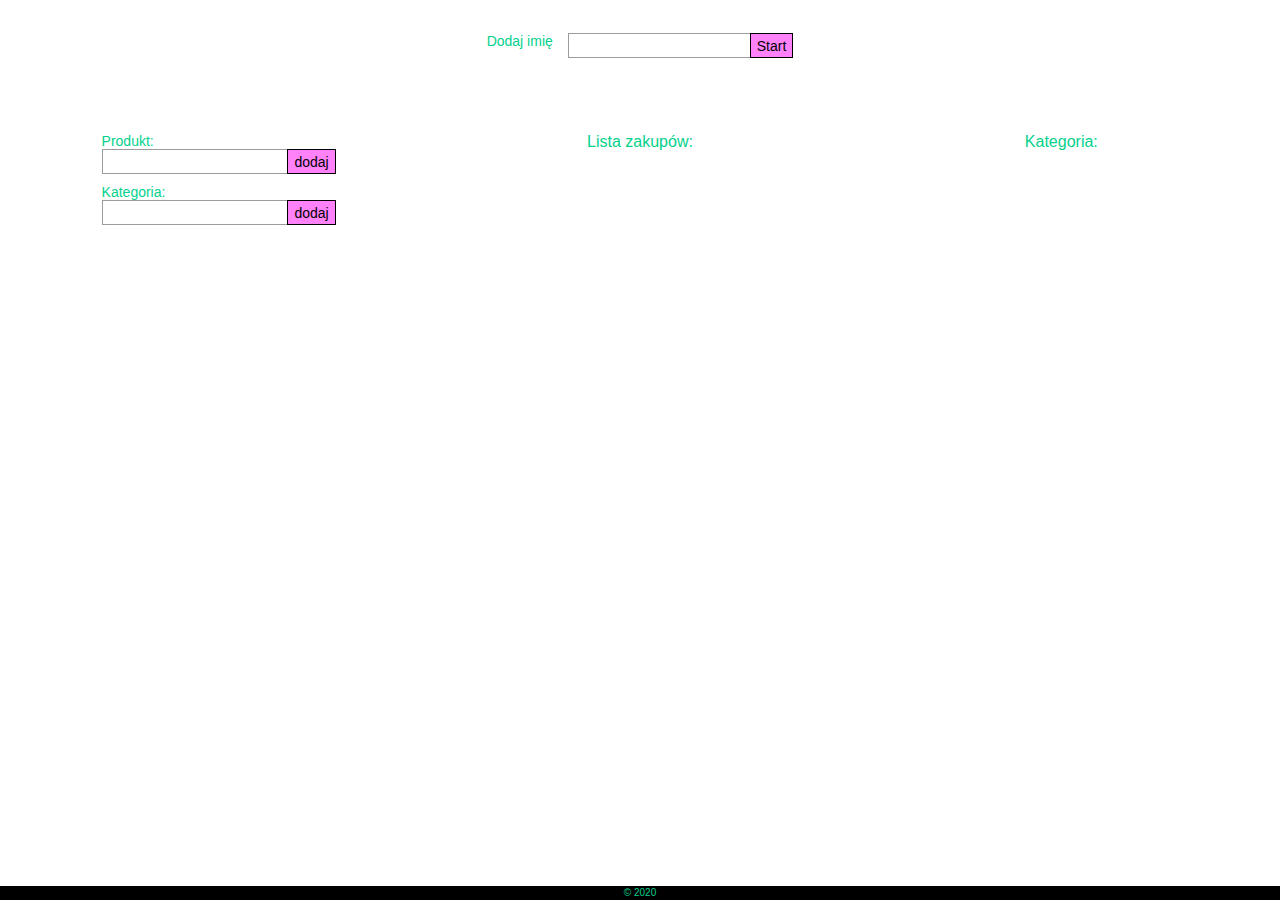
<file: JS-Add/index.html>
<!DOCTYPE html>
<html lang="en">

<head>
    <meta charset="UTF-8">
    <meta name="viewport" content="width=device-width, initial-scale=1.0">
    <meta http-equiv="X-UA-Compatible" content="ie=edge">
    <link rel="stylesheet" href="style.css">
    <title>Java Script To do add</title>
</head>

<body>
    <header>
        <div class="hero">
            <label for="name-field">Dodaj imię</label><input type="text" id="name-field">
            <button id="add-name-btn">Start</button>
        </div>
        <h1 id="name-display"></h1>
    </header>
    <section>
        <div class="col col-1">
            <div class="box-button">
                <label for="products">Produkt:</label>
                <br />
                <input type="text" id="products">
                <button id="add-product-btn">dodaj</button>
            </div>
            <div class="box-button">
                <label for="categories">Kategoria:</label>
                <br />
                <input type="text" id="categories">
                <button id="add-category-btn">dodaj</button>
            </div>
        </div>
        <div class="col col-2">
            <h2>Lista zakupów:</h2>
            <ol class="product-list">
            </ol>
        </div>
        <div class="col col-2">
            <h2>Kategoria:</h2>
            <ol class="category-list">
            </ol>
        </div>
    </section>
    <script src="app.js"></script>
    <footer> &copy; 2020</footer>
</body>

</html>
</file>
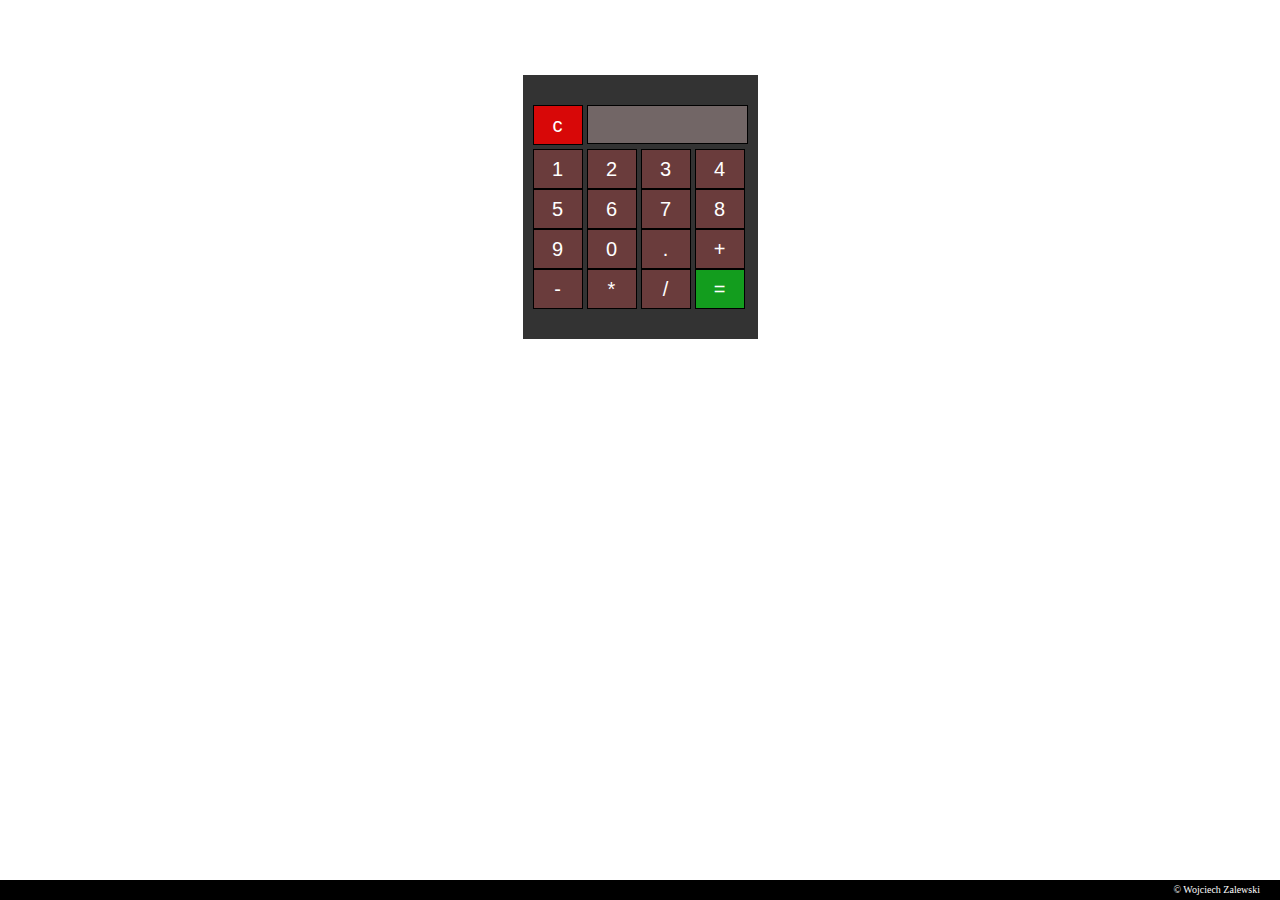
<file: JS-Calculator/index.html>
<!DOCTYPE html>
<html>

<head>
    <meta charset="utf-8">
    <title>JavaScript Calculator</title>
    <link rel="stylesheet" href="css/style.css">
</head>

<body>
    <div class="container">
        <input type="button" class="calculator-items" id="clear-button" value="c" onclick="clearItem()">
        <input id="display" type="text">
        <input type="button" class="calculator-items" value="1" onclick="getItem(1)">
        <input type="button" class="calculator-items" value="2" onclick="getItem(2)">
        <input type="button" class="calculator-items" value="3" onclick="getItem(3)">
        <input type="button" class="calculator-items" value="4" onclick="getItem(4)">
        <input type="button" class="calculator-items" value="5" onclick="getItem(5)">
        <input type="button" class="calculator-items" value="6" onclick="getItem(6)">
        <input type="button" class="calculator-items" value="7" onclick="getItem(7)">
        <input type="button" class="calculator-items" value="8" onclick="getItem(8)">
        <input type="button" class="calculator-items" value="9" onclick="getItem(9)">
        <input type="button" class="calculator-items" value="0" onclick="getItem(0)">
        <input type="button" class="calculator-items" value="." onclick="getItem('.')">
        <input type="button" class="calculator-items" value="+" onclick="getItem('+')">
        <input type="button" class="calculator-items" value="-" onclick="getItem('-')">
        <input type="button" class="calculator-items" value="*" onclick="getItem('*')">
        <input type="button" class="calculator-items" value="/" onclick="getItem('/')">
        <input type="button" class="calculator-items" id="result-button" value="=" onclick="showResult()">
    </div>
    <footer>&copy; Wojciech Zalewski</footer>
    <script src="js/main.js"></script>
</body>

</html>
</file>
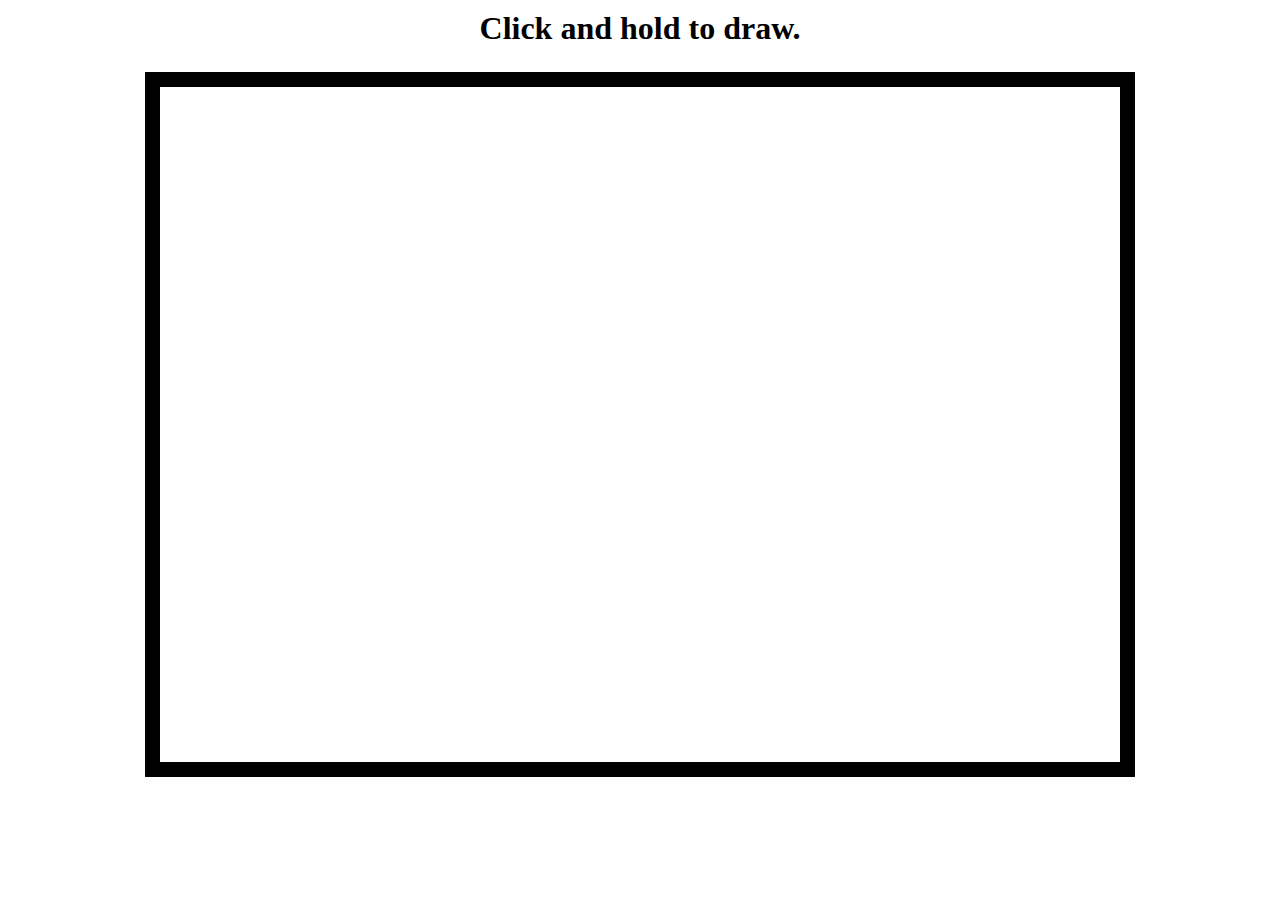
<file: JS-Canvas-Draw/index.html>
<!DOCTYPE html>
    <html lang="en">

    <head>
        <meta charset="UTF-8">
        <meta name="viewport" content="width=device-width, initial-scale=1.0">
        <meta http-equiv="X-UA-Compatible" content="ie=edge">
        <link rel="stylesheet" href="style.css">
        <title>Canvas Draw</title>
    </head>

    <body>
        <h1>Click and hold to draw.</h1>
        <canvas id="draw" width="800" height="800"></canvas>
        <script src="main.js"></script>
    </body>

    </html>
</file>
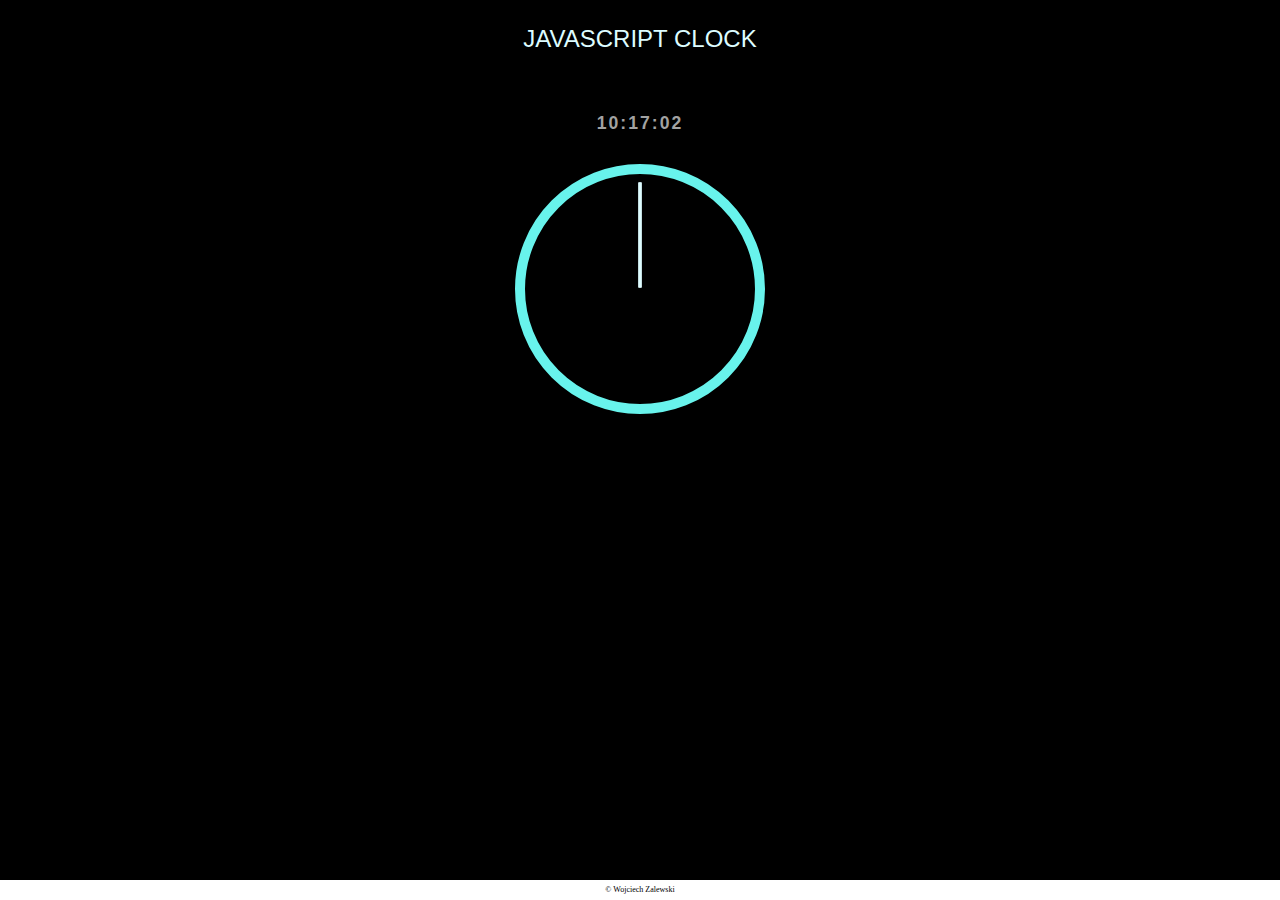
<file: JS-Clock/index.html>
<!DOCTYPE html>
<html lang="en">

<head>
    <meta charset="UTF-8">
    <meta name="viewport" content="width=device-width, initial-scale=1.0">
    <meta http-equiv="X-UA-Compatible" content="ie=edge">
    <title>JavaScript Clock</title>
    <link rel="stylesheet" href="style.css">
</head>

<body onload="startTime()">
    <h1>JavaScript clock</h1>
    <p id="time"></p>
    <div class="clock">
        <div class="clock-face">
            <div class="hand hour-hand"></div>
            <div class="hand min-hand"></div>
            <div class="hand second-hand"></div>
        </div>
    </div>
    <footer>&copy; Wojciech Zalewski</footer>
    <script src="main.js"></script>
</body>

</html>
</file>
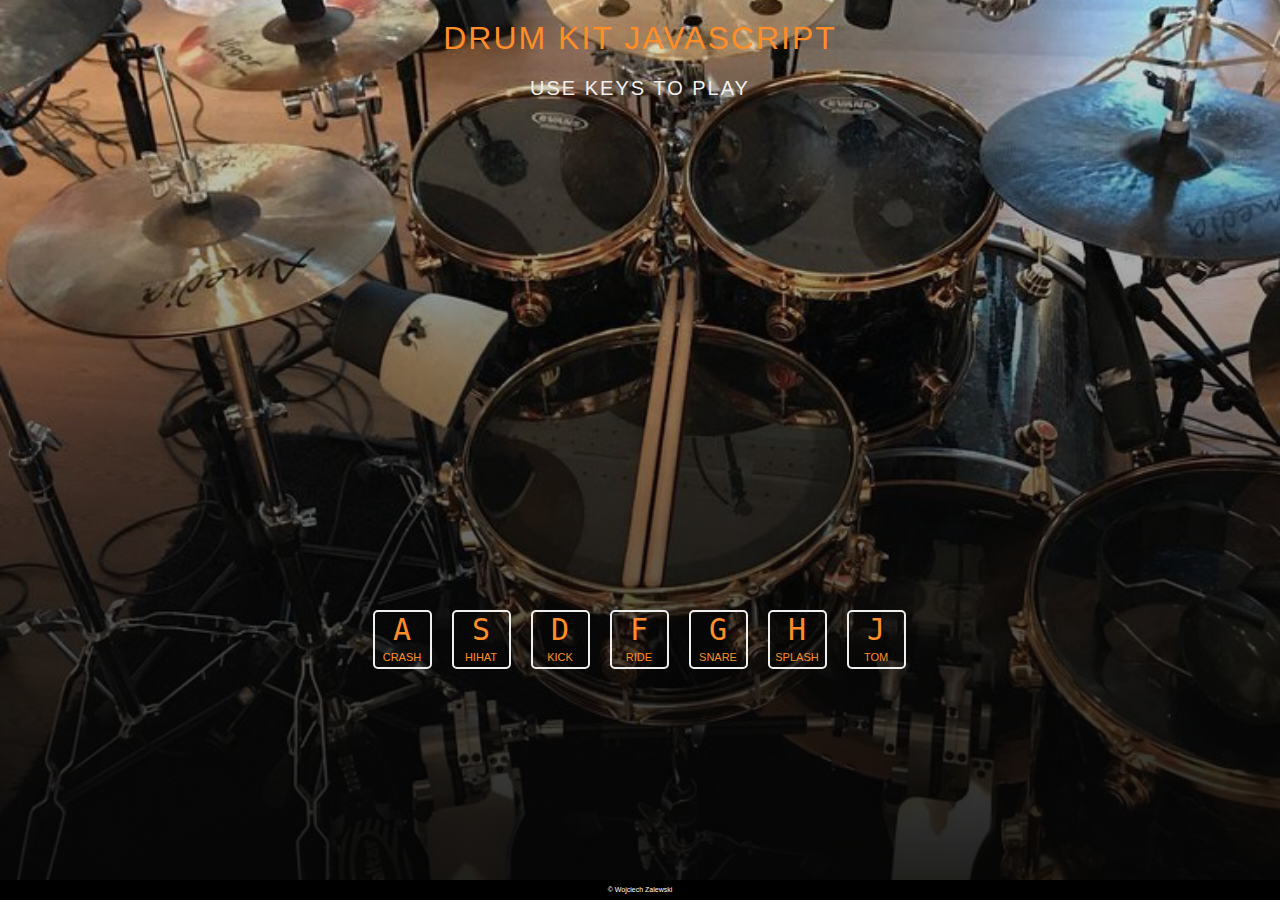
<file: JS-Drum-kit/index.html>
<!DOCTYPE html>
<html lang="en">

<head>
    <meta charset="UTF-8">
    <meta name="viewport" content="width=device-width, initial-scale=1.0">
    <meta http-equiv="X-UA-Compatible" content="ie=edge">
    <title>JavaScript Drum kit</title>
    <link rel="stylesheet" href="styles/style.css">
</head>

<body>
    <h1>Drum Kit JavaScript</h1>
    <h2>use keys to play</h2>
    <div class="keys">
        <div data-key="65" class="key">
            <kbd class="letter">A</kbd>
            <span class="sound">crash</span>
        </div>
        <div data-key="83" class="key">
            <kbd class="letter">S</kbd>
            <span class="sound">hihat</span>
        </div>
        <div data-key="68" class="key">
            <kbd class="letter">D</kbd>
            <span class="sound">kick</span>
        </div>
        <div data-key="70" class="key">
            <kbd class="letter">F</kbd>
            <span class="sound">ride</span>
        </div>
        <div data-key="71" class="key">
            <kbd class="letter">G</kbd>
            <span class="sound">snare</span>
        </div>
        <div data-key="72" class="key">
            <kbd class="letter">H</kbd>
            <span class="sound">splash</span>
        </div>
        <div data-key="74" class="key">
            <kbd class="letter">J</kbd>
            <span class="sound">tom</span>
        </div>
    </div>
    <audio data-key="65" src="sounds/crash.mp3"></audio>
    <audio data-key="83" src="sounds/hihat.mp3"></audio>
    <audio data-key="68" src="sounds/kick.mp3"></audio>
    <audio data-key="70" src="sounds/ride.mp3"></audio>
    <audio data-key="71" src="sounds/snare.mp3"></audio>
    <audio data-key="72" src="sounds/splash.mp3"></audio>
    <audio data-key="74" src="sounds/tom.mp3"></audio>
    <footer>&copy; Wojciech Zalewski</footer>
    <script src="main.js"></script>
</body>

</html>
</file>
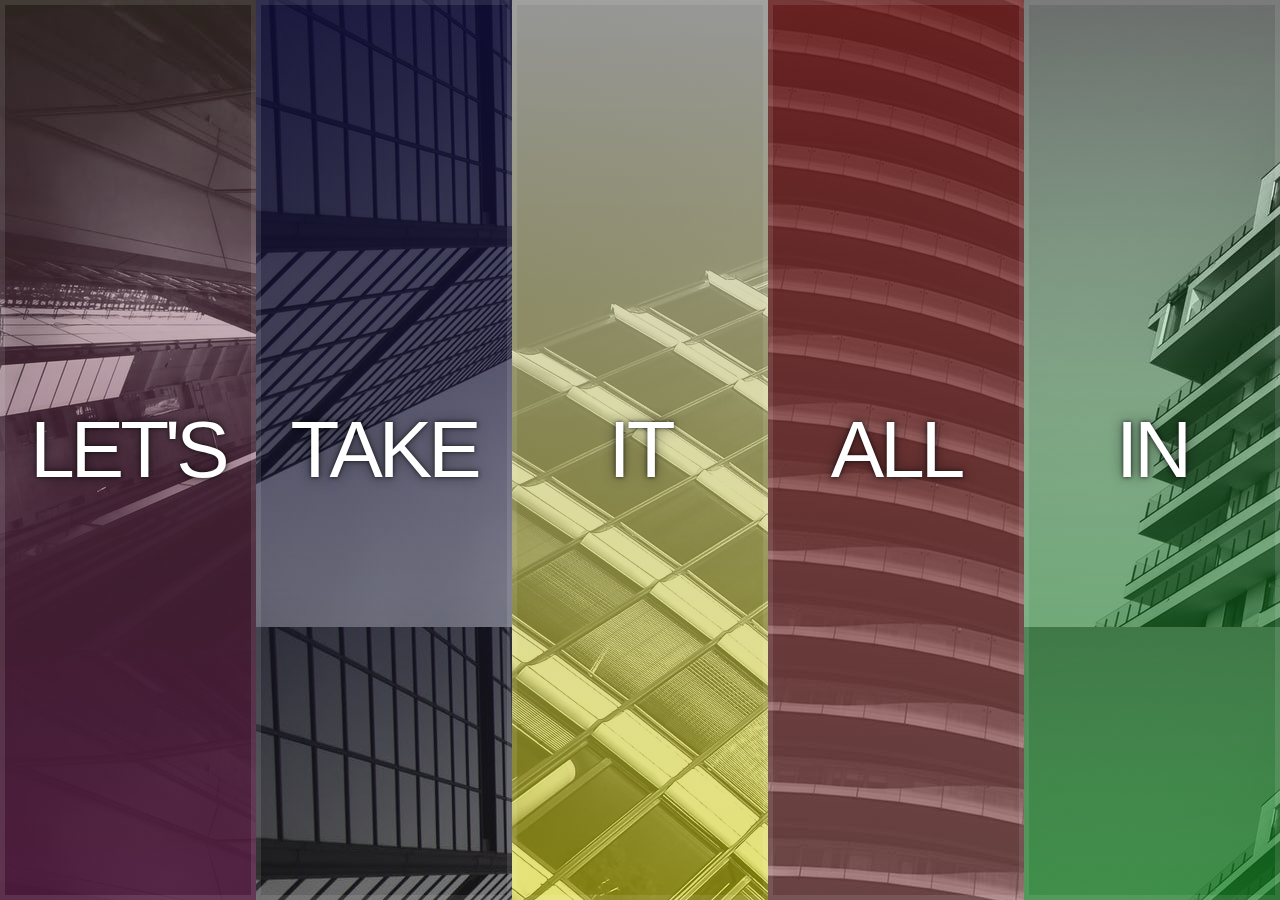
<file: JS-Panels/index.html>
<!DOCTYPE html>
 <html lang="en">

 <head>
     <meta charset="UTF-8">
     <meta name="viewport" content="width=device-width, initial-scale=1.0">
     <meta http-equiv="X-UA-Compatible" content="ie=edge">
     <title>JavaScript Panels</title>
     <link rel="stylesheet" href="style.css">
 </head>

 <body>
     <div class="panels">
         <div class="panel panel1">
             <p>Hey</p>
             <p>Let's</p>
             <p>Dance</p>
         </div>
         <div class="panel panel2">
             <p>Give</p>
             <p>Take</p>
             <p>Receive</p>
         </div>
         <div class="panel panel3">
             <p>Experience</p>
             <p>It</p>
             <p>Today</p>
         </div>
         <div class="panel panel4">
             <p>Give</p>
             <p>All</p>
             <p>You can</p>
         </div>
         <div class="panel panel5">
             <p>Life</p>
             <p>In</p>
             <p>Motion</p>
         </div>
     </div>
     <script src="main.js"></script>
 </body>

 </html>
</file>
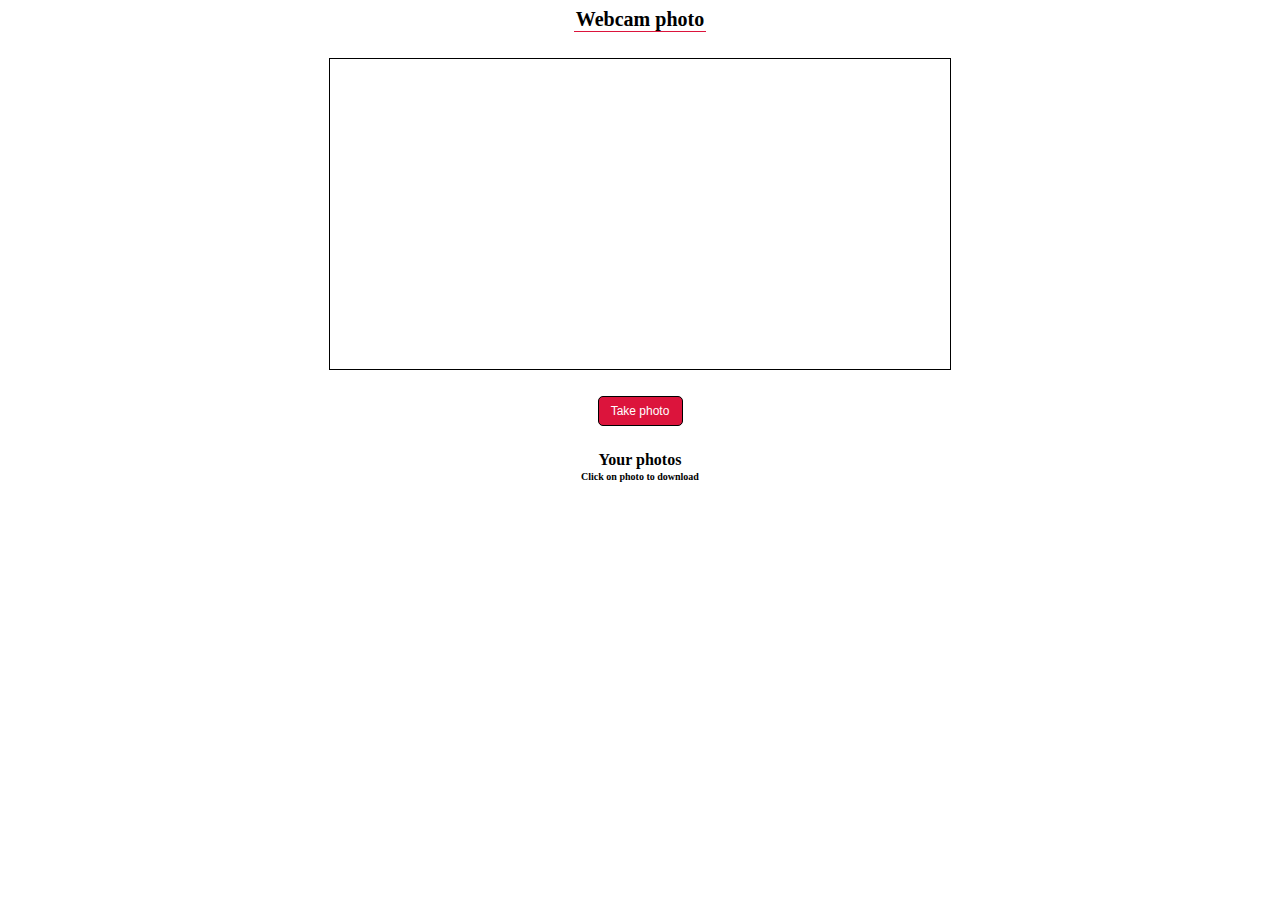
<file: JS-Photo-webcam/index.html>
<!DOCTYPE html>
<html lang="en">

<head>
    <meta charset="UTF-8">
    <meta name="viewport" content="width=device-width, initial-scale=1.0">
    <meta http-equiv="X-UA-Compatible" content="ie=edge">
    <title>JS-Webcam-photo</title>
    <link rel="stylesheet" href="style.css">
</head>

<body>
    <div class="header-box">
        <h1>Webcam photo</h1>
        <div class="underline"></div>
    </div>
    <div class="photobooth">
        <div class="video-row">
            <canvas class="photo"></canvas>
            <video class="player"></video>
        </div>
        <class class="control-row">
            <button onclick="takePhoto()">Take photo</button>
        </class>
        <h2>Your photos</h2>
        <h3>Click on photo to download</h3>
        <div class="strip"></div>
    </div>
    <script src="main.js"></script>
</body>

</html>
</file>
<file: JS-Add/style.css>
* {
    font-weight: 300;
    font-size: 14px;
}

body {
    background-color: #fff;
    color: #03d18d;
    font-family: sans-serif;
}

section {
    width: 100%;
    height: 400px;
    display: flex;
}

h1 {
    text-align: center;
    color: #964893;
    font-weight: 500;
    font-size: 1.2rem;
}

h2 {
    text-align: center;
    font-size: 16px;
    margin-top: 0px;
}

ul {
    list-style: none;
}

header {
    height: 75px;
    padding: 25px;
}

input {
    border: 1px solid #00000063;
    height: 20.5px;
}

label {
    font-size: 14px;
    margin-right: 15px;
}

button {
    background-color: #ff82fa;
    cursor: pointer;
    height: 25px;
    border: 1px solid #000;
    margin-left: -5px;
}

.hero {
    display: flex;
    justify-content: center;
}

.col {
    width: 50%;
    height: auto;
    display: flex;
    flex-direction: column;
    align-items: center;
}

.box-button {
    margin-bottom: 10px;
}

.product-list {
    display: flex;
    flex-direction: column;
}

.product-list-row {
    display: flex;
    flex-direction: row;
}

.remove-button {
    margin-left: 15px;
    background-color: #d10349;
    transform: translate(90px, -20px);
}

footer {
    position: fixed;
    width: 100%;
    font-size: 10px;
    text-align: center;
    background-color: #000;
    bottom: 0px;
    left: 0px;
    height: 14px;
    line-height: 14px;
}

@media (max-width: 768px) {
    * {
        font-size: 10px !important;
    }

    #name-field {
        width: 25%;
    }

    #add-name-btn {
        height: 14px;
        transform: translateY(0px);
    }

    input {
        height: 10px;
        width: 45%;
    }

    button {
        height: 13px;
        margin-left: -3px;
        transform: translateY(1px);
    }
}
</file>
<file: JS-Calculator/css/style.css>
body {
    display: flex;
    justify-content: center;
    align-items: center;
    margin-top: 75px;
}

.container {
    width: 215px;
    padding: 30px 10px 30px 10px;
    background-color: #333333;
}

.calculator-items {
    width: 50px;
    height: 40px;
    font-size: 20px;
    background-color: rgba(154, 68, 68, 0.53);
    color: #fff;
    border: 1px solid #000;
}

.calculator-items:focus {
    outline: 0;
    border: 2px solid #000;
}

#display {
    width: 155px;
    height: 35px;
    margin-bottom: 5px;
    background-color: rgba(250, 211, 211, 0.32);
    border: 1px solid #000;
    color: #fff;
    font-size: 22px;
    text-align: right;
}

#clear-button {
    background-color: rgba(250, 0, 0, 0.83);
}

#result-button {
    background-color: rgba(0, 222, 17, 0.62);
}

footer {
    width: 100%;
    height: 20px;
    background-color: #000;
    position: absolute;
    bottom: 0px;
    color: #fff;
    font-size: 10px;
    right:0px;
    font-family: 'sans-serif';
    text-align: right;
    padding-right:20px;
    line-height: 20px;
}
</file>
<file: JS-Canvas-Draw/style.css>
html,
body {
    margin: 0px;
    padding: 0px;
    width: 100%;
    height: 100%;
    display: flex;
    flex-direction: column;
    align-items: center;
}

h1 {
    margin: 10px auto 25px auto;
    text-align: center;
    font-family: cursive;
}

canvas {
    width: 75%;
    height: 75%;
    border: 15px solid #000;
}
</file>
<file: JS-Clock/style.css>
body {
    margin: 0px;
    padding: 0px;
    background-color: #000;
    font-family: sans-serif;
    width: 100%;
}

.clock {
    width: 210px;
    height: 210px;
    border-radius: 50%;
    border: 10px solid rgb(104, 243, 236);
    margin: 30px auto;
    padding: 10px;
}

.clock-face {
    position: relative;
    width: 100%;
    height: 100%;
    transform: translateY(-3px);
}

.hand {
    width: 50%;
    height: 3px;
    background-color: #ddfcff;
    position: absolute;
    top: 50%;
    transform-origin: 100%;
    transform: rotate(90deg);
    transition: all 0.05s;
    transition-timing-function: cubic-bezier(0.1, 2.7, 0.58, 1)
}

h1 {
    margin-top: 25px;
}

h1,
p {
    text-align: center;
    color: #ddfcff;
    font-weight: 300;
    text-transform: uppercase;
    letter-spacing: 0px;
    font-size: 1.5rem;
}

p#time {
    letter-spacing: 2px;
    font-size: 1.1rem;
    font-weight: bold;
    color: #a2a2a2;
    color: #a2a2a2;
    margin-top: 60px;
}

footer {
    font-family: 'sans-serif';
    width: 100%;
    height: 20px;
    background-color: #fff;
    font-size: 8px;
    text-align: center;
    position: absolute;
    bottom: 0px;
    line-height: 20px;
}
</file>
<file: JS-Drum-kit/styles/style.css>
body {
    height: 97vh;
    padding: 0px;
    margin: 0px;
    font-family: sans-serif;
    background-image: linear-gradient(rgba(5, 5, 5, 0.1), rgba(5, 5, 5, 0.9)), url('./../img/drums-kit.jpg');
    background-position: center;
    background-repeat: no-repeat;
    background-size: cover;
}

h1,
h2 {
    color: #ff8d28;
    font-weight: 400;
    text-transform: uppercase;
    letter-spacing: 2px;
    margin-left: 50px;
    text-align: center;
    margin: 20px;
}

h2 {
    font-size: 20px;
    letter-spacing: 2px;
    color: rgb(239, 239, 239);
}

div.keys {
    width: 555px;
    height: 60px;
    margin: auto;
    margin-top: 500px;
}

div.key {
    border: 2px solid rgb(239, 239, 239);;
    border-radius: 5px;
    width: 55px;
    height: 55px;
    display: inline;
    float: left;
    margin: 10px;
    text-align: center;
    transition: all 0.1s;
    color: #ff8d28;
    cursor: pointer;
}

.playing {
    transform: scale(1.1);
    border-color: #ff8d28;
    box-shadow: 0 0 20px #ff8d28;
    ;
}

.letter {
    display: block;
    font-size: 30px;
}

span.sound {
    font-size: 11px;
    text-transform: uppercase;
}

footer {
    width: 100%;
    height: 20px;
    background-color: #000000;
    color: #fff;
    text-align: center;
    position: absolute;
    bottom: 0px;
    font-size: 7px;
    line-height: 20px;
}
</file>
<file: JS-Panels/style.css>
html {
    box-sizing: border-box;
    background: grey;
    font-family: sans-serif;
    font-size: 20px;
    font-weight: 200;
}

body {
    margin: 0;
}

*,
*:before,
*:after {
    box-sizing: inherit;
}

.panels {
    min-height: 100vh;
    overflow: hidden;
    display: flex;
}

.panel {
    background: grey;
    box-shadow: inset 0 0 0 5px rgba(255, 255, 255, 0.1);
    color: #fff;
    text-align: center;
    align-items: center;
    transition: ease 0.7s;
    font-size: 20px;
    flex: 1;
    justify-content: center;
    align-items: center;
    display: flex;
    flex-direction: column;
    cursor: pointer;
}

.panel1 {
    background-image: linear-gradient(rgba(219, 178, 154, 0.2), rgba(84, 29, 65, 0.883)), url('img/buildings-grey1.jpeg');
}

.panel2 {
    background-image: linear-gradient(rgba(20, 17, 67, 0.726), rgba(99, 97, 99, 0.2)), url('img/buildings-grey2.jpeg');
}

.panel3 {
    background-image: linear-gradient(rgba(195, 195, 195, 0.767), rgba(209, 205, 11, 0.561)), url('img/hero-bg.jpg');
}

.panel4 {
    background-image: linear-gradient(rgba(111, 20, 20, 0.774), rgba(241, 90, 90, 0.246)), url('img/hero-new.jpg');
}

.panel5 {
    background-image: linear-gradient(rgba(200, 236, 218, 0.075), rgba(18, 138, 34, 0.664)), url('img/vertical-building.jpeg');
}

.panel>* {
    margin: 0px;
    width: 100%;
    transition: transform 0.5s;
    flex: 1 0 auto;
    display: flex;
    justify-content: center;
    align-items: center;
}

.panel>*:first-child {
    transform: translateY(-100%);
}

.panel.open-active>*:first-child {
    transform: translateY(0%);
}

.panel>*:last-child {
    transform: translateY(100%);
}

.panel.open-active>*:last-child {
    transform: translateY(0%);
}

.panel p {
    text-transform: uppercase;
    text-shadow: 0 0 4px rgba(0, 0, 0, 0.72), 0 0 14px rgba(0, 0, 0, 0.45);
    font-size: 1.4em;
    font-weight: 100;
    letter-spacing: -4px;
}

.panel p:nth-child(2) {
    font-size: 4em;
}

.panel.open {
    font-size: 40px;
    flex: 5;
}
</file>
<file: JS-Photo-webcam/style.css>
body {
        font-family: 'sans-serif';
        text-align: center;
    }

    .header-box {
        display: flex;
        flex-direction: column;
        align-items: center;
    }

    h1 {
        text-align: center;
        font-size: 20px;
        margin: 0px;
    }

    .underline {
        width: 132px;
        height: 1px;
        background-color: crimson;
        margin: 0px;
    }

    h2 {
        font-size: 16px;   
        margin: 2.5px;
    }

    h3{
        font-size: 10px;
        margin: 0px;
    }

    .video-row,
    .control-row {
        display: flex;
        justify-content: center;
        margin: 25px;
    }

    .photo,
    .player {
        width: 51%;
        height: 100%;
        margin: 1px;
    }

    .player {
        display: none;
        
    }

    .photo {
        border: 1.5px solid black;
    }

    button {
        width: 85px;
        height: 30px;
        cursor: pointer;
        background-color: crimson;
        color: #fff;
        font-size: 12px;
        border: 1px solid #000;
        border-radius: 5px;
    }

    .strip {
        text-align: left;
    }

    img {
        width: 20%;
        margin: 1px;
    }
</file>
